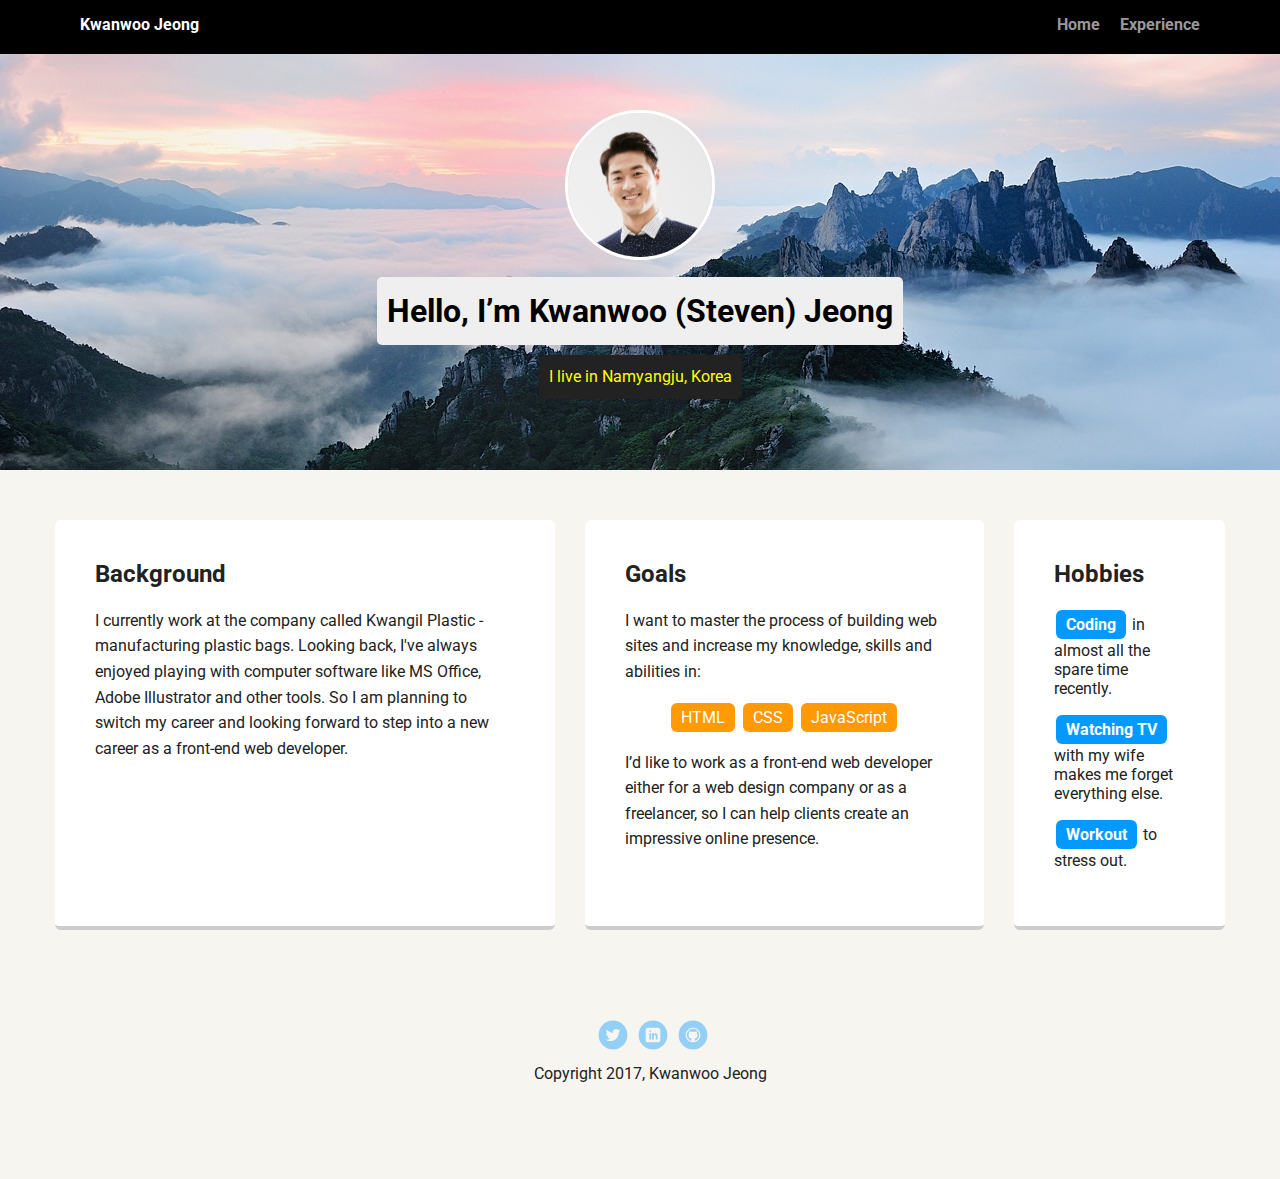
<file: index.html>
<!doctype html>
<html lang="en">
<head>
  <meta charset="utf-8">
  <title>Kwanwoo Jeong's Profile</title>
  <meta name="viewport" content="width=device-width, initial-scale=1.0">
  <link rel="stylesheet" href="styles.css">
  <link href="https://fonts.googleapis.com/css?family=Muli%7CRoboto:400,300,500,700,900" rel="stylesheet"></head>
  <body>

    <div class="main-nav">
        <ul class="nav">
          <li class="name">Kwanwoo Jeong</li>
          <li><a href="index.html">Home</a></li>
          <li><a href="#">Experience</a></li>
        </ul>
    </div>

    <header>
      <img src="images/kwanwoojeong.jpg" alt="Picture of Kwanwoo Jeong" class="profile-image">
      <h1 class="tag name">Hello, I’m Kwanwoo (Steven) Jeong</h1>
      <p class="tag location">I live in Namyangju, Korea</p>
    </header>

    <main class="flex">
      <div class="card">
        <h2>Background</h2>
        <p>I currently work at the company called Kwangil Plastic - manufacturing plastic bags. Looking back, I've always enjoyed playing with computer software like MS Office, Adobe Illustrator and other tools. So I am planning to switch my career and looking forward to step into a new career as a front-end web developer.</p>
      </div>

      <div class="card">
        <h2>Goals</h2>
        <p>I want to master the process of building web sites and increase my knowledge, skills and abilities in:</p>
        <ul class="skills">
          <li>HTML</li>
          <li>CSS</li>
          <li>JavaScript</li>
        </ul>
        <p>I’d like to work as a front-end web developer either for a web design company or as a freelancer, so I can help clients create an impressive online presence.</p>
      </div>

      <div class="card">
        <h2>Hobbies</h2>
        <ul class="hobbies">
          <li><strong>Coding</strong> in almost all the spare time recently.</li>
          <li><strong>Watching TV</strong> with my wife makes me forget everything else.</li>
          <li><strong>Workout</strong> to stress out.</li>
        </ul>
      </div>

    </main>
    <footer>
      <ul>
        <li><a href="https://twitter.com/kwanwooi" target="_blank" class="social twitter">Twitter</a></li>
        <li><a href="https://www.linkedin.com/in/kwanwoo-jeong-48699483/" target="_blank" class="social linkedin">LinkedIn</a></li>
        <li><a href="https://github.com/kwanwooi25" target="_blank" class="social github">Github</a></li>
      </ul>
      <p class="copyright">Copyright 2017, Kwanwoo Jeong</p>
    </footer>
  </body>
  </html>
</file>
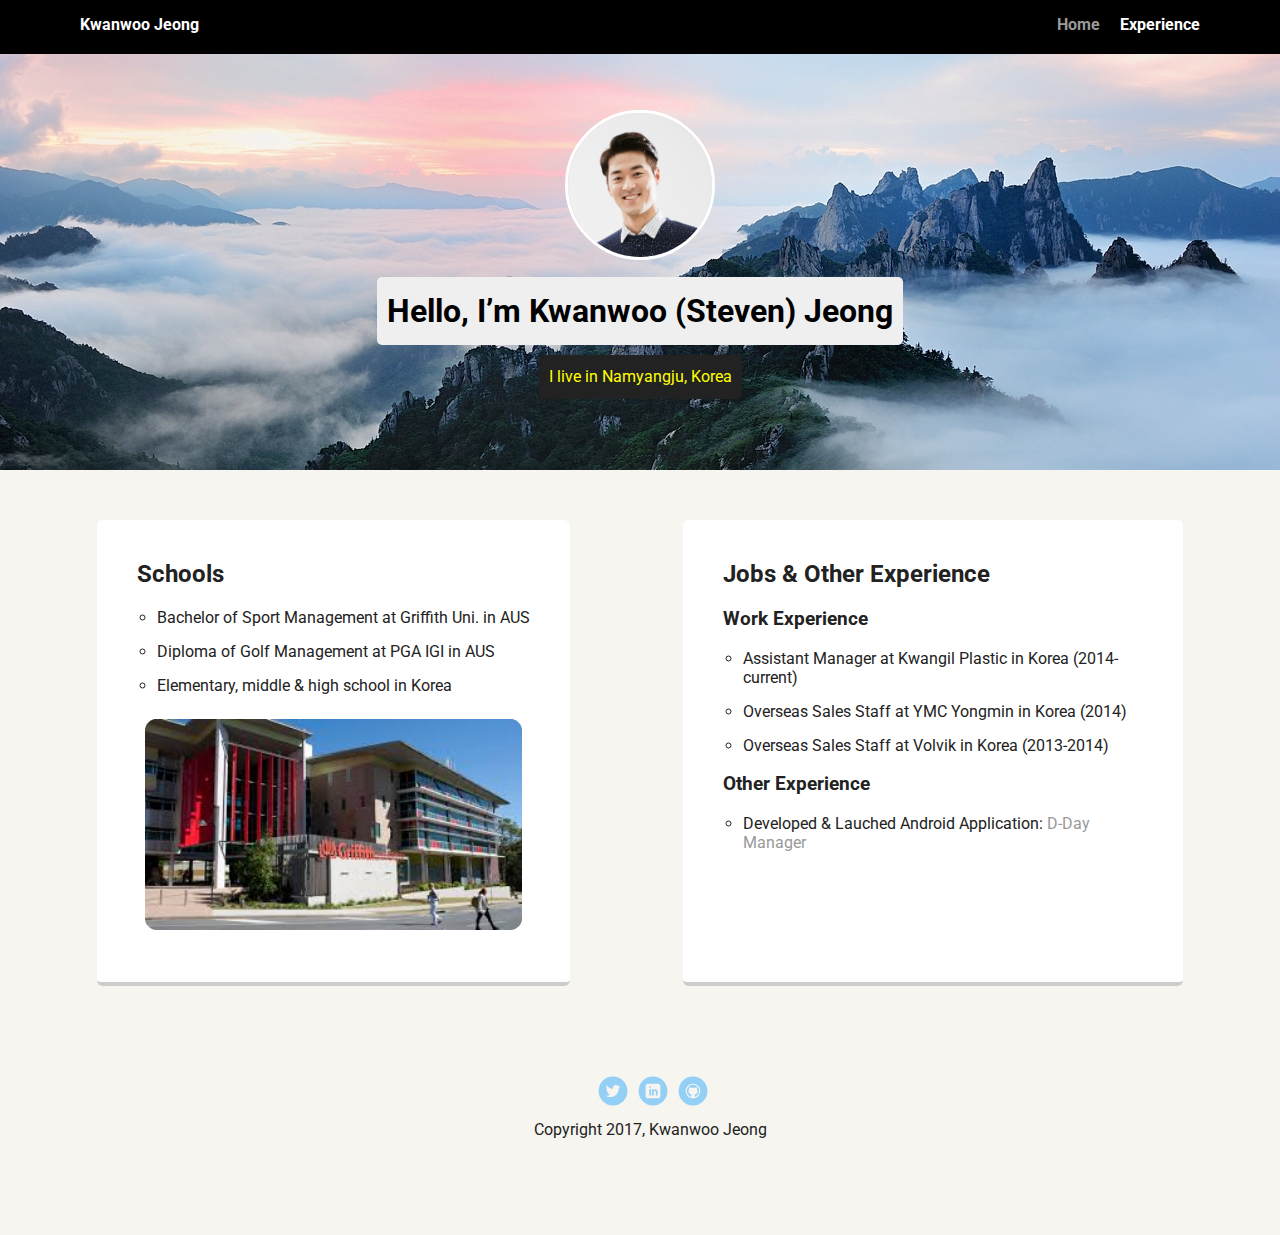
<file: exp.html>
<!doctype html>
<html lang="en">
<head>
  <meta charset="utf-8">
  <title>Kwanwoo Jeong's Profile</title>
  <meta name="viewport" content="width=device-width, initial-scale=1.0">
  <link rel="stylesheet" href="styles.css">
  <link href="https://fonts.googleapis.com/css?family=Muli%7CRoboto:400,300,500,700,900" rel="stylesheet"></head>
  <body>

    <div class="main-nav">
        <ul class="nav">
          <li class="name">Kwanwoo Jeong</li>
          <li><a href="index.html">Home</a></li>
          <li><a href="exp.html" class="active">Experience</a></li>
        </ul>
    </div>

    <header>
      <img src="images/kwanwoojeong.jpg" alt="Picture of Kwanwoo Jeong" class="profile-image">
      <h1 class="tag name">Hello, I’m Kwanwoo (Steven) Jeong</h1>
      <p class="tag location">I live in Namyangju, Korea</p>
    </header>

    <main class="flex">
      <div class="card">
        <h2>Schools</h2>
        <ul class="school">
          <li>Bachelor of Sport Management at Griffith Uni. in AUS</li>
          <li>Diploma of Golf Management at PGA IGI in AUS</li>
          <li>Elementary, middle &amp; high school in Korea</li>
        </ul>
        <img src="images/griffith-uni.jpg" alt="Picture of Griffith University in Gold Coast, Australia" class="school-img">
      </div>
      <div class="card">
        <h2>Jobs &amp; Other Experience</h2>
        <h3>Work Experience</h3>
        <ul class="jobs">
          <li>Assistant Manager at Kwangil Plastic in Korea (2014-current)</li>
          <li>Overseas Sales Staff at YMC Yongmin in Korea (2014)</li>
          <li>Overseas Sales Staff at Volvik in Korea (2013-2014)</li>
        </ul>
        <h3>Other Experience</h3>
        <ul class="others">
          <li>Developed &amp; Lauched Android Application: <a href="https://play.google.com/store/apps/details?id=com.gwanoo.ddaymanager" target="_blank">D-Day Manager</a></li>
        </ul>
      </div>
    </main>
    <footer>
      <ul>
        <li><a href="https://twitter.com/kwanwooi" target="_blank" class="social twitter">Twitter</a></li>
        <li><a href="https://www.linkedin.com/in/kwanwoo-jeong-48699483/" target="_blank" class="social linkedin">LinkedIn</a></li>
        <li><a href="https://github.com/kwanwooi25" target="_blank" class="social github">Github</a></li>
      </ul>
      <p class="copyright">Copyright 2017, Kwanwoo Jeong</p>
    </footer>
  </body>
  </html>
</file>
<file: styles.css>
/* Global Layout Set-up */
* {
  box-sizing: border-box;
}

body {
  margin: 0;
  padding: 0;
  text-align: center;
  font-family: 'Roboto', sans-serif;
  color: #222;
  background: #f7f5f0;
}
/* Link Styles */

a {
  text-decoration: none;
  color: #999;
}
a:hover {
  color: #6633ff;
}

/* Section Styles */

.main-nav {
  width: 100%;
  background: black;
  min-height: 30px;
  padding: 10px;
  position: fixed;
  text-align: center;
}
.nav {
  display: flex;
  justify-content: space-around;
  font-weight: 700;
  list-style-type: none;
  margin: 0 auto;
  padding: 0;
}

.nav .name {
    display: block;
    margin-right: auto;
    color: white;
}
.nav li {
  padding: 5px 10px 10px 10px;
}
.nav a {
  transition: all .5s;
}
.nav a:hover,
.nav .active {
  color: white
}

header {
  text-align: center;
  background: url('images/profile-bg.jpg') no-repeat top center ;
  background-size: cover;
  overflow: hidden;
  padding-top: 60px;
}
header {
  line-height: 1.5;
}
header .profile-image {
  margin-top: 50px;
  width: 150px;
  height: 150px;
  border-radius: 50%;
  border: 3px solid white;
  transition: all .5s;
}
header .profile-image:hover {
  transform: scale(1.2);
}
.tag {
  background-color: #efefef;
  color: black;
  padding: 10px;
  border-radius: 5px;
  display: table;
  margin: 10px auto;
}
.location {
  background-color: #222;
  color: yellow;
}
.card {
  margin: 30px 15px;
  padding: 20px 40px 40px;
  max-width: 500px;
  text-align: left;
  background: #fff;
  border-bottom: 4px solid #ccc;
  border-radius: 6px;
  transition: all .5s;
}
.card:hover {
  border-color: #ff99ff;
}

ul.skills {
  padding: 0;
  text-align: center;
}

.skills li {
  border-radius: 6px;
  display: inline-block;
  background: #ff9904;
  color: white;
  padding: 5px 10px;
  margin: 2px;
}

.hobbies {
  padding-left: 0;
}

.hobbies li {
  list-style: none;
  margin-bottom: 15px;
}

.hobbies li strong{
  border-radius: 6px;
  display: inline-block;
  background: #0399ff;
  color: white;
  padding: 5px 10px;
  margin: 2px;
}

.school,
.jobs,
.others {
  padding-left: 20px;
}

.school li,
.jobs li,
.others li {
  list-style-type: circle;
  margin-bottom: 15px;
}

.school-img {
  width: 100%;
  padding: 2%;
  border-radius: 20px;
}

footer {
  width: 100%;
  min-height: 30px;
  padding: 20px 0 40px 20px;
}

footer .copyright {
  top: -8px;
  font-size: .75em;
}

footer ul {
  list-style-type: none;
  margin: 0;
  padding: 0;
}

footer ul li {
  display: inline-block;
}

a.social {
  display: inline-block;
  text-indent: -9999px;
  margin-left: 5px;
  width: 30px;
  height: 30px;
  background-size: 30px 30px;
  opacity: .4;
  transition: all .5s;
}
a.twitter {
  background-image: url(images/twitter.svg);
}
a.linkedin {
  background-image: url(images/linkedin.svg);
}
a.github {
  background-image: url(images/github.svg);
}
a.social:hover {
  opacity: 1;
}
.clearfix {
  clear: both;
}

/* Styles for larger screens */
@media screen and (min-width: 720px) {

  .flex {
      display: -ms-flexbox;      /* TWEENER - IE 10 */
      display: flex;
      max-width: 1200px;
      -ms-flex-pack: distribute;
      justify-content: space-around;
      margin: 0 auto;
  }

  header {
    min-height: 470px;
  }

  .nav {
    max-width: 1200px;
    padding: 0 30px;
  }


  main {
    padding-top: 20px;
  }

  main p {
    line-height: 1.6em;
  }

  footer {
    font-size: 1.3em;
    max-width: 1200px;
    margin: 40px auto;
  }

}
</file>
